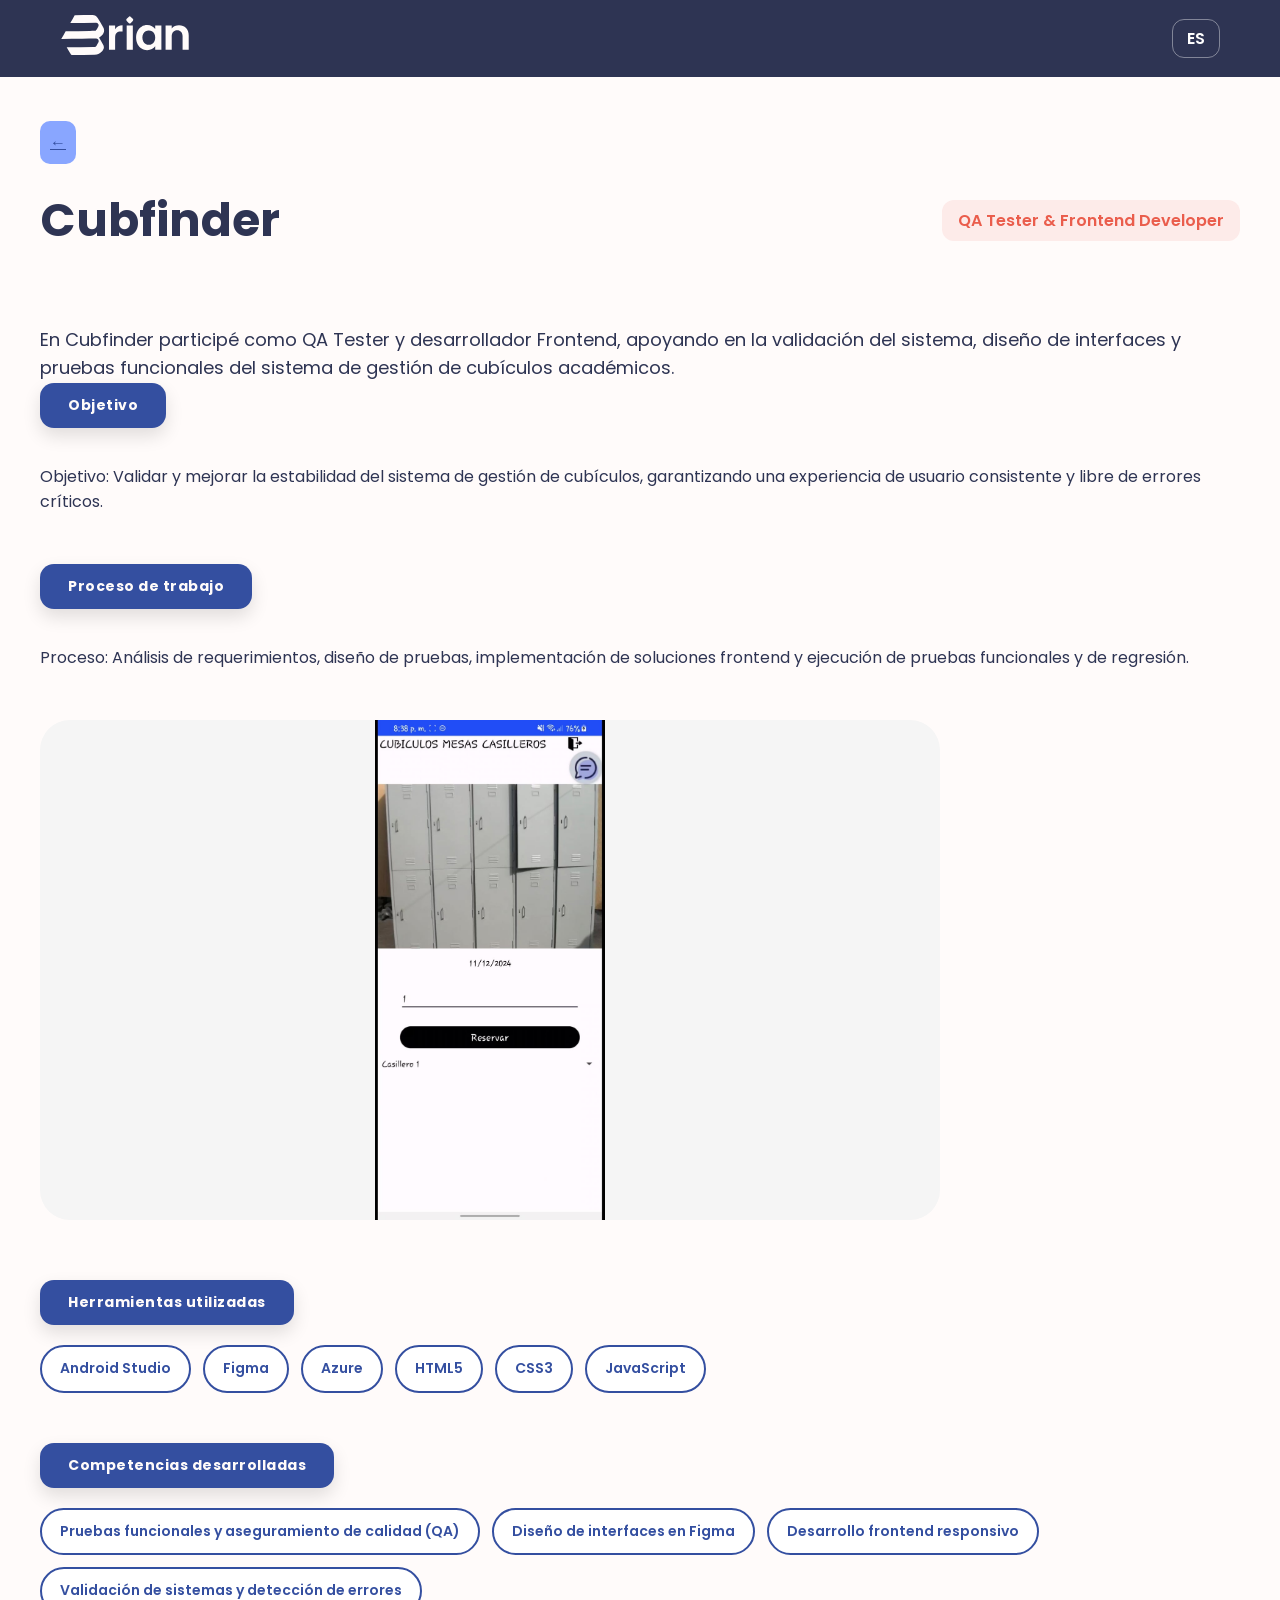
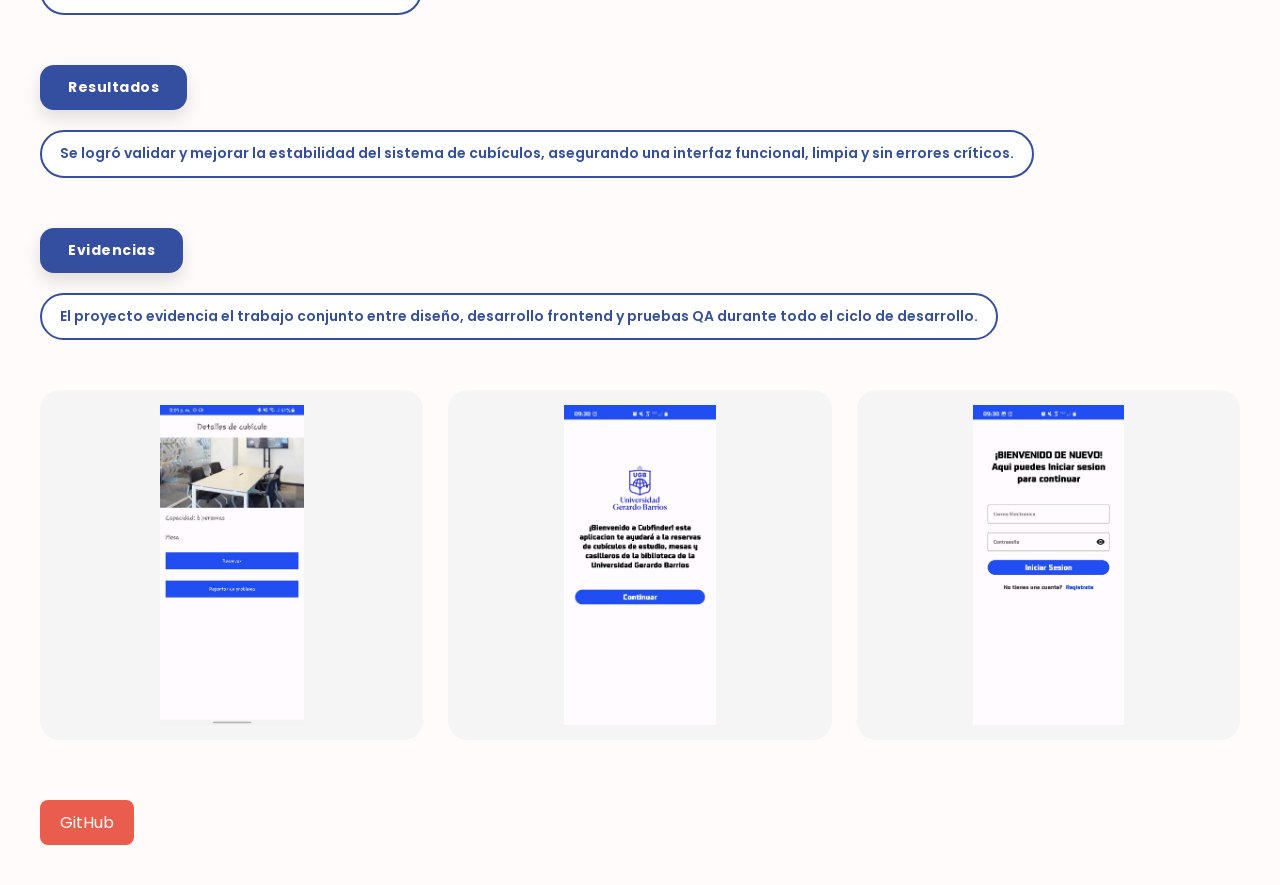
<file: proyectos/cubfinder/cubfinder.html>
<!DOCTYPE html>
<html lang="es">
<head>
    <meta charset="UTF-8">
    <meta name="viewport" content="width=device-width, initial-scale=1.0">
    <title>Cubfinder | Brian Rivera</title>
    <meta name="description" content="Proyecto Cubfinder - QA Tester & Frontend Developer. Validación de sistema, diseño de interfaces y pruebas funcionales.">

    <!-- Fuente Poppins -->
    <link rel="preconnect" href="https://fonts.googleapis.com">
    <link rel="preconnect" href="https://fonts.gstatic.com" crossorigin>
    <link href="https://fonts.googleapis.com/css2?family=Poppins:wght@300;400;500;600;700&display=swap" rel="stylesheet">

    <link rel="stylesheet" href="../estilo-proy.css">

    <style>
        :root{
            --blanco: #FFFBFA;
            --azul-oscuro: #2E3453;
            --azul: #344FA0;
            --rojo: #EA5D4C;
        }

        body{
            background: var(--blanco);
            font-family: 'Poppins', sans-serif;
            color: var(--azul-oscuro);
        }

        .navegacion{
            background: var(--azul-oscuro);
            color: var(--blanco);
        }

        .btn-regresar{
            color: var(--azul);
        }

        .proyecto-titulo{
            color: var(--azul-oscuro);
        }

        .proyecto-rol{
            color: var(--rojo);
        }

        .etiqueta{
            color: var(--blanco);
        }

        .tag{
            background: white;
            color: var(--azul);
            border: 2px solid var(--azul);
            padding: 12px 18px;
            border-radius: 999px;
            font-weight: 600;
        }

        .btn-github{
            background: var(--rojo);
            color: var(--blanco);
            padding: 10px 20px;
            border-radius: 8px;
            text-decoration: none;
        }

        .btn-github:hover{
            background: var(--azul-oscuro);
        }
    </style>
</head>
<body>

<header class="navegacion">
    <div class="logo"><img src="../../images/logo/br-blanco.svg" alt="Logo de Brian Rivera" width="130" height="40"></div>
    <a class="idioma" id="btnIdioma" aria-label="Cambiar idioma">ES</a>
</header>

<main class="contenedor-proyecto">
    <a href="../../index.html" class="btn-regresar" aria-label="Volver al portafolio">←</a>

    <header class="proyecto-header">
        <h1 class="proyecto-titulo">Cubfinder</h1>
        <span class="proyecto-rol" data-es="QA Tester & Frontend Developer" data-en="QA Tester & Frontend Developer">QA Tester & Frontend Developer</span>
    </header>

    <span class="lbl-rol-desempeñado" 
        data-es="En Cubfinder participé como QA Tester y desarrollador Frontend, apoyando en la validación del sistema, diseño de interfaces y pruebas funcionales del sistema de gestión de cubículos académicos."
        data-en="In Cubfinder I worked as QA Tester and Frontend Developer, supporting system validation, UI design, and functional testing for the academic cubicle management system.">
    </span>
    <br>

    <section class="info-seccion">
        <div class="etiqueta">Objetivo</div>
        <p>Objetivo: Validar y mejorar la estabilidad del sistema de gestión de cubículos, garantizando una experiencia de usuario consistente y libre de errores críticos.</p>
    </section>

    <section class="info-seccion">
        <div class="etiqueta">Proceso de trabajo</div>
        <p>Proceso: Análisis de requerimientos, diseño de pruebas, implementación de soluciones frontend y ejecución de pruebas funcionales y de regresión.</p>
    </section>

    <section class="banner-principal">
        <img src="./image1.png" class="principal" alt="Captura principal de Cubfinder" loading="lazy" width="800" height="450">
    </section>

    <section class="info-seccion">
        <div class="etiqueta" data-es="Herramientas utilizadas" data-en="Tools Used">Herramientas utilizadas</div>
        <div class="tags-contenedor">
            <span class="tag">Android Studio</span>
            <span class="tag">Figma</span>
            <span class="tag">Azure</span>
            <span class="tag">HTML5</span>
            <span class="tag">CSS3</span>
            <span class="tag">JavaScript</span>
        </div>
    </section>

    <section class="info-seccion">
        <div class="etiqueta" data-es="Competencias desarrolladas" data-en="Skills Developed">Competencias desarrolladas</div>
        <div class="tags-contenedor">
            <span class="tag" data-es="Pruebas funcionales y aseguramiento de calidad (QA)" data-en="Functional testing and quality assurance (QA)">Pruebas funcionales y aseguramiento de calidad (QA)</span>
            <span class="tag" data-es="Diseño de interfaces en Figma" data-en="UI design in Figma">Diseño de interfaces en Figma</span>
            <span class="tag" data-es="Desarrollo frontend responsivo" data-en="Responsive frontend development">Desarrollo frontend responsivo</span>
            <span class="tag" data-es="Validación de sistemas y detección de errores" data-en="System validation and bug detection">Validación de sistemas y detección de errores</span>
        </div>
    </section>

    <section class="info-seccion">
        <div class="etiqueta" data-es="Resultados" data-en="Results">Resultados</div>
        <div class="tags-contenedor">
            <span class="tag" data-es="Se logró validar y mejorar la estabilidad del sistema de cubículos, asegurando una interfaz funcional, limpia y sin errores críticos." data-en="The cubicle system was validated and improved, ensuring a functional, clean interface without critical errors.">Se logró validar y mejorar la estabilidad del sistema de cubículos, asegurando una interfaz funcional, limpia y sin errores críticos.</span>
        </div>
    </section>

    <section class="info-seccion">
        <div class="etiqueta" data-es="Evidencias" data-en="Evidence">Evidencias</div>
        <div class="tags-contenedor">
            <span class="tag" data-es="El proyecto evidencia el trabajo conjunto entre diseño, desarrollo frontend y pruebas QA durante todo el ciclo de desarrollo." data-en="The project demonstrates collaboration between design, frontend development, and QA testing throughout the development cycle.">El proyecto evidencia el trabajo conjunto entre diseño, desarrollo frontend y pruebas QA durante todo el ciclo de desarrollo.</span>
        </div>
    </section>

    <section class="galeria-pruebas">
        <img src="./image2.png" class="secundaria" alt="Pantalla Cubfinder 1" loading="lazy" width="400" height="300">
        <img src="./image3.png" class="secundaria" alt="Pantalla Cubfinder 2" loading="lazy" width="400" height="300">
        <img src="./image4.png" class="secundaria" alt="Pantalla Cubfinder 3" loading="lazy" width="400" height="300">
    </section>

    <footer class="proyecto-footer">
        <a href="https://github.com/0Undertaker0/Cubfinder.git" target="_blank" rel="noopener noreferrer" class="btn-github">GitHub</a>
    </footer>
</main>

<script src="../../idioma.js"></script>
</body>
</html>
</file>
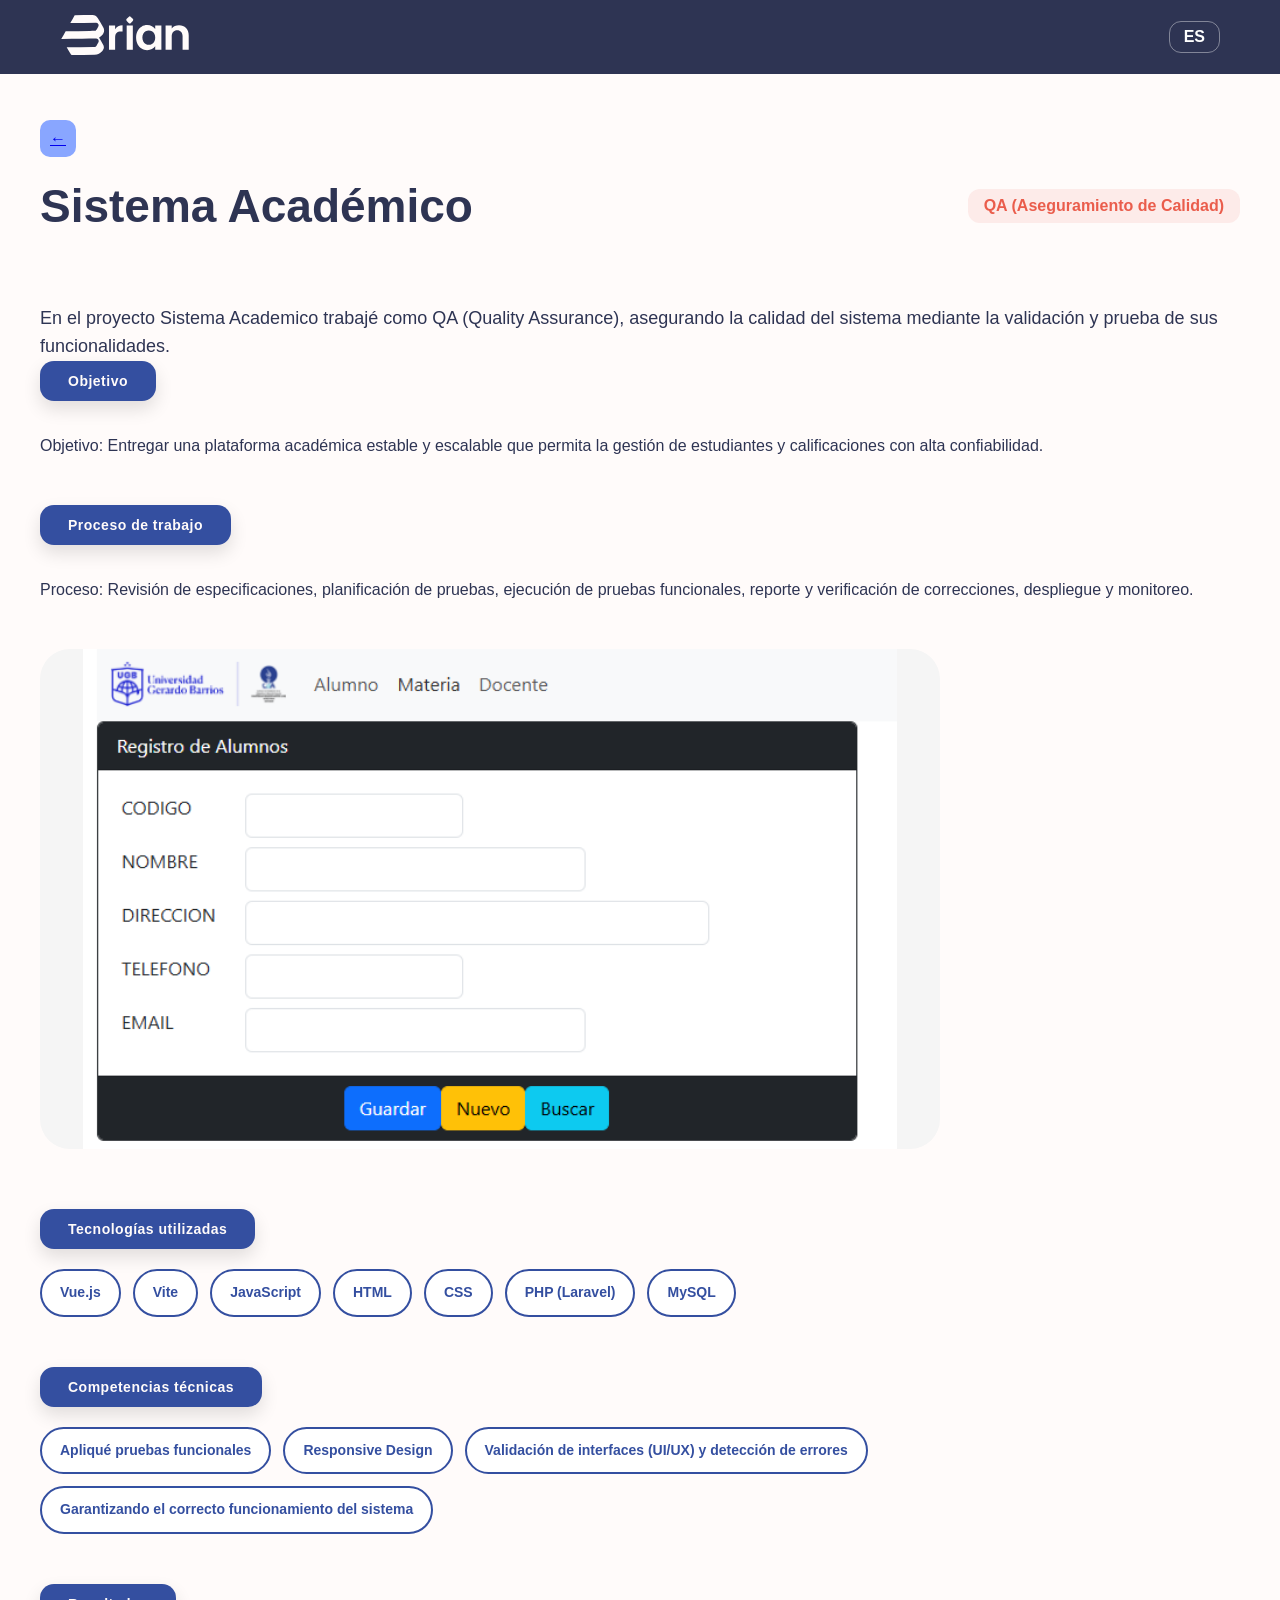
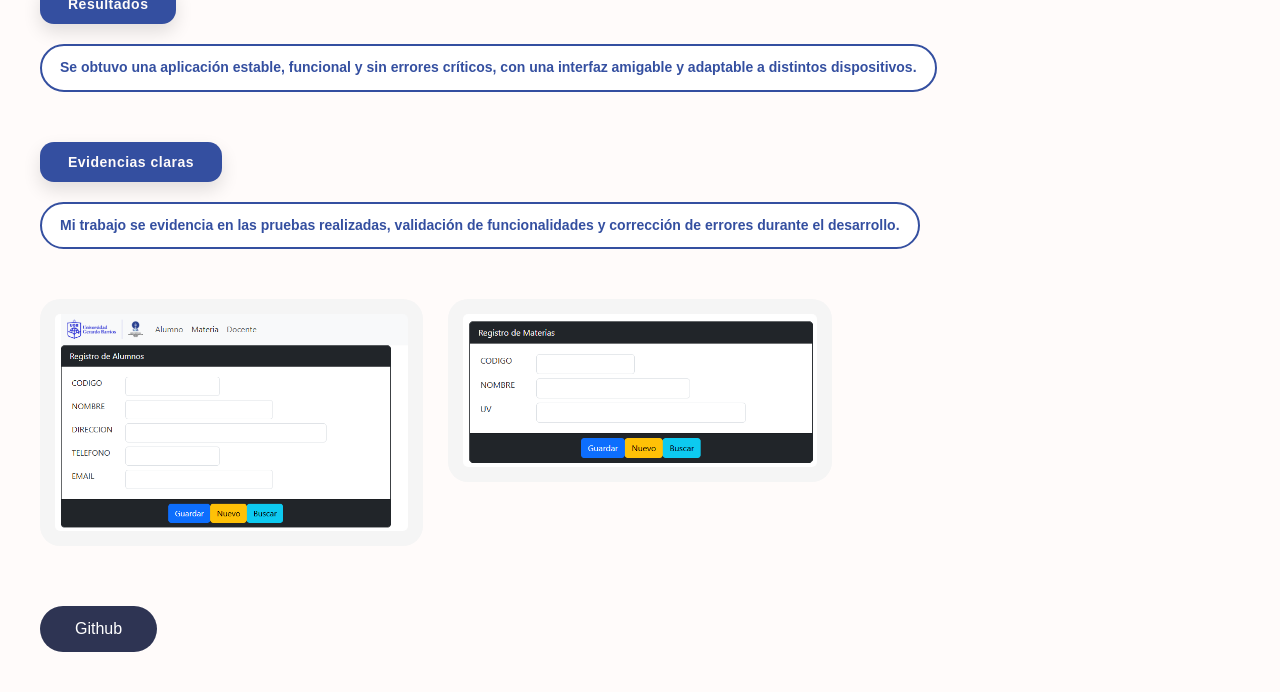
<file: proyectos/sistema-acad/sistema-academico.html>
<!DOCTYPE html>
<html lang="es">
<head>
    <meta charset="UTF-8">
    <meta name="viewport" content="width=device-width, initial-scale=1.0">
    <title>Sistema Académico | Brian Rivera</title>
    <meta name="description" content="Proyecto Sistema Académico - QA (Aseguramiento de Calidad). Validación y prueba de funcionalidades.">

    <link rel="preconnect" href="https://fonts.googleapis.com">
    <link rel="preconnect" href="https://fonts.gstatic.com" crossorigin>
    <link href="https://fonts.googleapis.com/css2?family=Figtree:wght@300;400;600;700&display=swap" rel="stylesheet">

    <link rel="stylesheet" href="../estilo-proy.css">
</head>
<body>

<header class="navegacion">
    <div class="logo"><img src="../../images/logo/br-blanco.svg" alt="Logo de Brian Rivera" width="130" height="40"></div>
    <a class="idioma" id="btnIdioma" aria-label="Cambiar idioma">ES</a>
</header>

<main class="contenedor-proyecto">
    <a href="../../index.html" class="btn-regresar" aria-label="Volver al portafolio">←</a>

    <header class="proyecto-header">
        <h1 class="proyecto-titulo">Sistema Académico</h1>
        <span class="proyecto-rol" data-es="QA (Aseguramiento de Calidad)" data-en="QA (Quality Assurance)">QA (Quality Assurance)</span>
    </header>

    <span class="lbl-rol-desempeñado" 
        data-es="En el proyecto Sistema Academico trabajé como QA (Quality Assurance), asegurando la calidad del sistema mediante la validación y prueba de sus funcionalidades." 
        data-en="In the Sistema Academico project I worked as QA (Quality Assurance), ensuring system quality through validation and functional testing.">
    </span> <br>

    <section class="info-seccion">
        <div class="etiqueta">Objetivo</div>
        <p>Objetivo: Entregar una plataforma académica estable y escalable que permita la gestión de estudiantes y calificaciones con alta confiabilidad.</p>
    </section>

    <section class="info-seccion">
        <div class="etiqueta">Proceso de trabajo</div>
        <p>Proceso: Revisión de especificaciones, planificación de pruebas, ejecución de pruebas funcionales, reporte y verificación de correcciones, despliegue y monitoreo.</p>
    </section>

    <section class="banner-principal">
        <img src="./sistema1.png" class="principal" alt="Captura del Sistema Académico" loading="lazy" width="800" height="450">
    </section>

    <section class="info-seccion">
        <div class="etiqueta" data-es="Tecnologías utilizadas" data-en="Technologies Used">Tecnologías utilizadas</div>
        <div class="tags-contenedor">
            <span class="tag">Vue.js</span>
            <span class="tag">Vite</span>
            <span class="tag">JavaScript</span>
            <span class="tag">HTML</span>
            <span class="tag">CSS</span>
            <span class="tag">PHP (Laravel)</span>
            <span class="tag">MySQL</span>
        </div>
    </section>

    <section class="info-seccion">
        <div class="etiqueta" data-es="Competencias técnicas" data-en="Technical Skills">Competencias técnicas</div>
        <div class="tags-contenedor">
            <span class="tag" data-es="Apliqué pruebas funcionales" data-en="Performed functional testing">Apliqué pruebas funcionales</span>
            <span class="tag">Responsive Design</span>
            <span class="tag" data-es="Validación de interfaces (UI/UX) y detección de errores" data-en="UI/UX validation and bug detection">Validación de interfaces (UI/UX) y detección de errores</span>
            <span class="tag" data-es="Garantizando el correcto funcionamiento del sistema" data-en="Ensuring proper system functionality">Garantizando el correcto funcionamiento del sistema</span>
        </div>
    </section>

    <section class="info-seccion">
        <div class="etiqueta" data-es="Resultados" data-en="Results">Resultados</div>
        <div class="tags-contenedor">
            <span class="tag" data-es="Se obtuvo una aplicación estable, funcional y sin errores críticos, con una interfaz amigable y adaptable a distintos dispositivos." data-en="A stable and fully functional application was achieved, free of critical errors, with a user-friendly interface adaptable to different devices.">Se obtuvo una aplicación estable, funcional y sin errores críticos, con una interfaz amigable y adaptable a distintos dispositivos.</span>
        </div>
    </section>

    <section class="info-seccion">
        <div class="etiqueta" data-es="Evidencias claras" data-en="Evidence">Evidencias claras</div>
        <div class="tags-contenedor">
            <span class="tag" data-es="Mi trabajo se evidencia en las pruebas realizadas, validación de funcionalidades y corrección de errores durante el desarrollo." data-en="My work is demonstrated through testing, feature validation, and bug fixing during development.">Mi trabajo se evidencia en las pruebas realizadas, validación de funcionalidades y corrección de errores durante el desarrollo.</span>
        </div>
    </section>

    <section class="galeria-pruebas">
        <img src="./sistema1.png" class="secundaria" alt="Sistema Académico - vista 1" loading="lazy" width="400" height="300">
        <img src="./sistema2.png" class="secundaria" alt="Sistema Académico - vista 2" loading="lazy" width="400" height="300">
    </section>

    <footer class="proyecto-footer">
        <a href="https://github.com/0Undertaker0/sistema_academic" target="_blank" rel="noopener noreferrer" class="btn-github">Github</a>
    </footer>
</main>

<script src="../../idioma.js"></script>
</body>
</html>
</file>
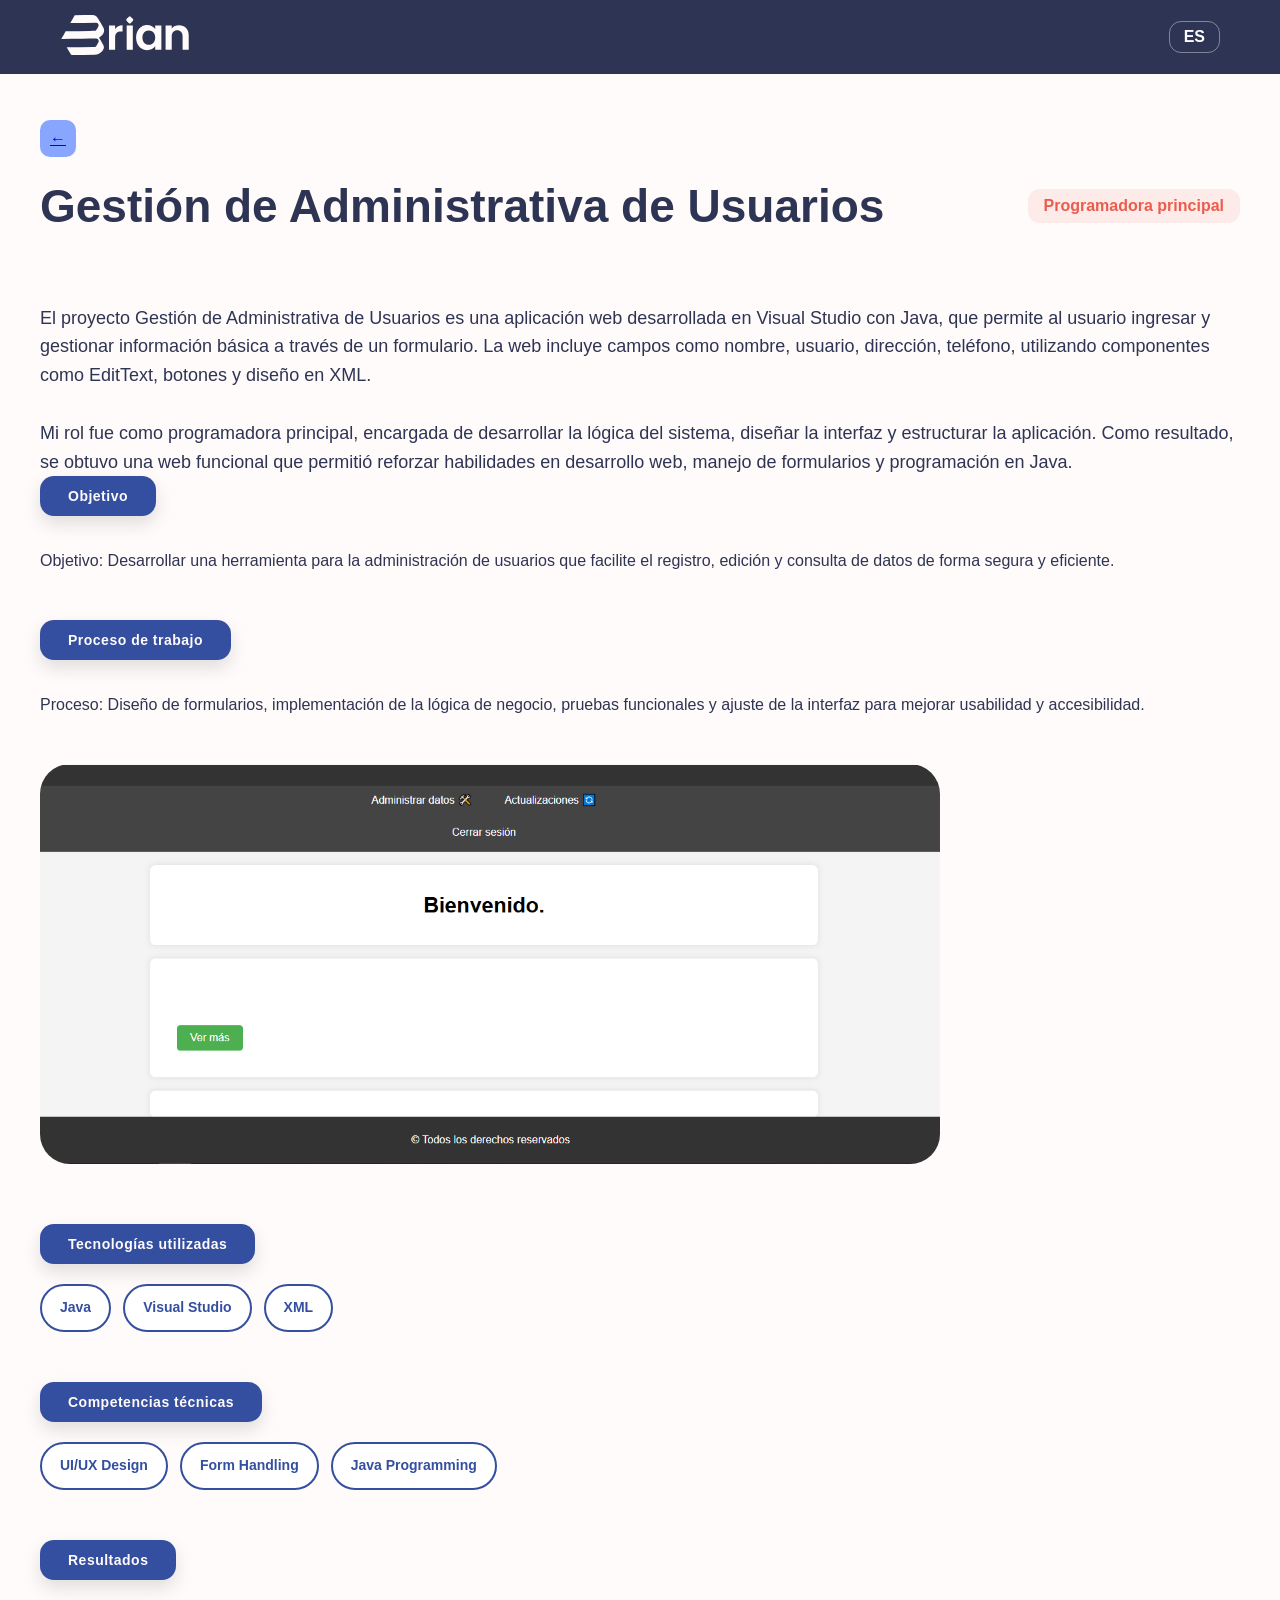
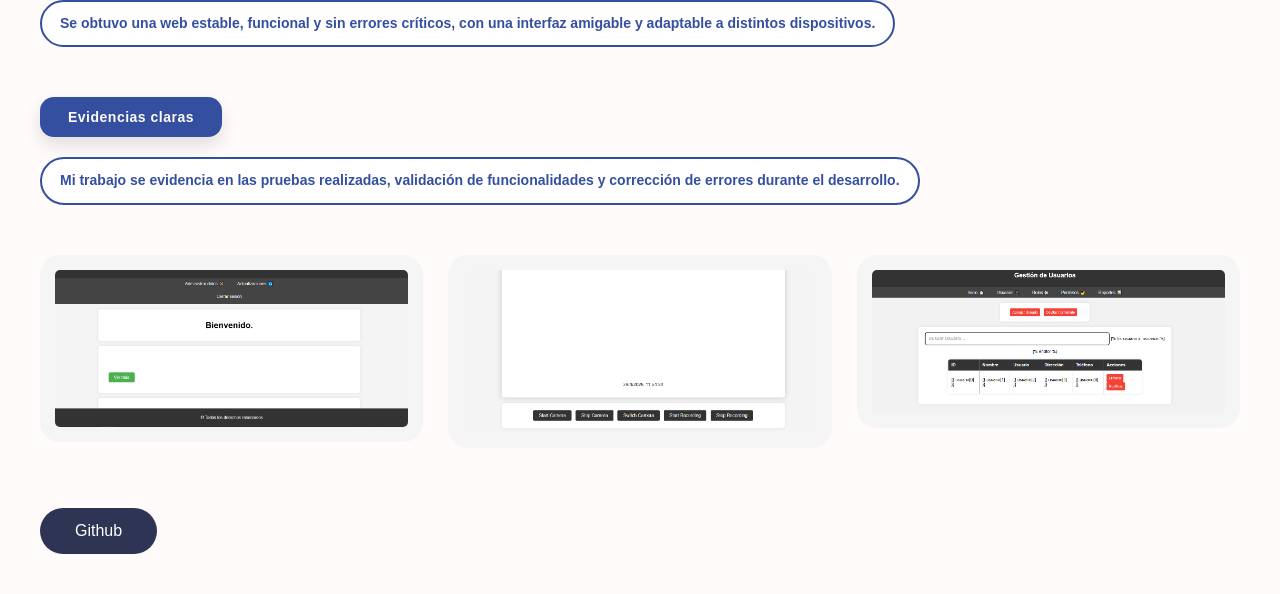
<file: proyectos/sistema-insc/sistema-inscripcion.html>
<!DOCTYPE html>
<html lang="es">
<head>
    <meta charset="UTF-8">
    <meta name="viewport" content="width=device-width, initial-scale=1.0">
    <title>Gestión Administrativa de Usuarios | Brian Rivera</title>
    <meta name="description" content="Proyecto de Gestión Administrativa de Usuarios. Aplicación web en Java con formularios y diseño XML.">

    <link rel="preconnect" href="https://fonts.googleapis.com">
    <link rel="preconnect" href="https://fonts.gstatic.com" crossorigin>
    <link href="https://fonts.googleapis.com/css2?family=Figtree:wght@300;400;600;700&display=swap" rel="stylesheet">

    <link rel="stylesheet" href="../estilo-proy.css">
</head>
<body>

<header class="navegacion">
    <div class="logo"><img src="../../images/logo/br-blanco.svg" alt="Logo de Brian Rivera" width="130" height="40"></div>
    <a class="idioma" id="btnIdioma" aria-label="Cambiar idioma">ES</a>
</header>

<main class="contenedor-proyecto">
    <a href="../../index.html" class="btn-regresar" aria-label="Volver al portafolio">←</a>

    <header class="proyecto-header">
        <h1 class="proyecto-titulo" data-es="Gestión de Administrativa de Usuarios" data-en="User Administration Management">Gestión de Administrativa de Usuarios</h1>
        <span class="proyecto-rol" data-es="Programadora principal" data-en="Lead Developer">Programadora principal</span>
    </header>

    <span class="lbl-rol-desempeñado" 
        data-es='El proyecto Gestión de Administrativa de Usuarios es una aplicación web desarrollada en Visual Studio con Java, 
        que permite al usuario ingresar y gestionar información básica a través de un formulario. 
        La web incluye campos como nombre, usuario, dirección, teléfono, utilizando componentes como EditText, botones y diseño en XML. <br><br>
        Mi rol fue como programadora principal, encargada de desarrollar la lógica del sistema, diseñar la interfaz y estructurar la aplicación. 
        Como resultado, se obtuvo una web funcional que permitió reforzar habilidades en desarrollo web, manejo de formularios y programación en Java.'

        data-en='The User Administration Management project is a web application developed in Visual Studio using Java. 
        It allows users to input and manage basic information through a structured form. 
        The application includes fields such as name, username, address, phone number, utilizing components like EditText, buttons, and XML layouts. <br><br>
        I worked as the lead developer, responsible for implementing the system logic, designing the user interface, and structuring the application architecture. 
        As a result, a fully functional web was delivered, strengthening skills in web development, form management, and Java programming.'>
    </span>

    <section class="info-seccion">
        <div class="etiqueta">Objetivo</div>
        <p>Objetivo: Desarrollar una herramienta para la administración de usuarios que facilite el registro, edición y consulta de datos de forma segura y eficiente.</p>
    </section>

    <section class="info-seccion">
        <div class="etiqueta">Proceso de trabajo</div>
        <p>Proceso: Diseño de formularios, implementación de la lógica de negocio, pruebas funcionales y ajuste de la interfaz para mejorar usabilidad y accesibilidad.</p>
    </section>

    <section class="banner-principal">
        <img src="./sis1.png" class="principal" alt="Captura del Sistema de Inscripción" loading="lazy" width="800" height="450">
    </section>

    <section class="info-seccion">
        <div class="etiqueta" data-es="Tecnologías utilizadas" data-en="Technologies Used">Tecnologías utilizadas</div>
        <div class="tags-contenedor">
            <span class="tag">Java</span>
            <span class="tag">Visual Studio</span>
            <span class="tag">XML</span>
        </div>
    </section>

    <section class="info-seccion">
        <div class="etiqueta" data-es="Competencias técnicas" data-en="Technical Skills">Competencias técnicas</div>
        <div class="tags-contenedor">
            <span class="tag">UI/UX Design</span>
            <span class="tag">Form Handling</span>
            <span class="tag">Java Programming</span>
        </div>
    </section>

    <section class="info-seccion">
        <div class="etiqueta" data-es="Resultados" data-en="Results">Resultados</div>
        <div class="tags-contenedor">
            <span class="tag" data-es="Se obtuvo una web estable, funcional y sin errores críticos, con una interfaz amigable y adaptable a distintos dispositivos." data-en="A stable, fully functional web was achieved, free of critical errors, with a user-friendly interface adaptable to different devices.">Se obtuvo una web estable, funcional y sin errores críticos, con una interfaz amigable y adaptable a distintos dispositivos.</span>
        </div>
    </section>

    <section class="info-seccion">
        <div class="etiqueta" data-es="Evidencias claras" data-en="Evidence">Evidencias claras</div>
        <div class="tags-contenedor">
            <span class="tag" data-es="Mi trabajo se evidencia en las pruebas realizadas, validación de funcionalidades y corrección de errores durante el desarrollo." data-en="My work is demonstrated through testing, feature validation, and bug fixing carried out during development.">Mi trabajo se evidencia en las pruebas realizadas, validación de funcionalidades y corrección de errores durante el desarrollo.</span>
        </div>
    </section>

    <section class="galeria-pruebas">
        <img src="./sis1.png" class="secundaria" alt="Sistema Inscripción - vista 1" loading="lazy" width="400" height="300">
        <img src="./Camaras.png" class="secundaria" alt="Sistema Inscripción - cámaras" loading="lazy" width="400" height="300">
        <img src="./usuarios.png" class="secundaria" alt="Sistema Inscripción - usuarios" loading="lazy" width="400" height="300">
    </section>

    <footer class="proyecto-footer">
        <a href="https://github.com/0Undertaker0/gestion-de-usuarios" target="_blank" rel="noopener noreferrer" class="btn-github">Github</a>
    </footer>
</main>

<script src="../../idioma.js"></script>
</body>
</html>
</file>
<file: proyectos/estilo-proy.css>
:root {
    --blanco: #FFFBFA;
    --azul-oscuro: #2E3453;
    --azul: #344FA0;
    --rojo: #EA5D4C;
}

/* BASE */
body {
    background: var(--blanco);
    font-family: 'Poppins', sans-serif;
    color: var(--azul-oscuro);
    margin: 0;
    padding: 40px 20px;
}

/* NAV */
.navegacion {
    display: flex;
    justify-content: space-between;
    align-items: center;
    padding: 15px 60px;
    background: var(--azul-oscuro);
    color: white;
    position: fixed;
    top: 0;
    left: 0;
    width: 100%;
    z-index: 1000;
    box-sizing: border-box;
}

.logo{
    width: 120px;
}

.btn-regresar{
    background-color: #89a6ff;
    border-radius: 10px;
    padding: 10px;
}

/* BOTÓN IDIOMA */
.idioma {
    cursor: pointer;
    padding: 6px 14px;
    border-radius: 12px;
    transition: 0.3s;
    color: white;
    font-weight: 600;
    border: 1px solid rgba(255,255,255,0.4);
    background: transparent;
}

.idioma:hover {
    background: var(--rojo);
}

/* CONTENEDOR */
.contenedor-proyecto {
    max-width: 1200px;
    margin: auto;
    margin-top: 90px;
}

/* HEADER */
.proyecto-header {
    display: flex;
    justify-content: space-between;
    margin-bottom: 40px;
    align-items: center;
}

.proyecto-titulo {
    color: var(--azul-oscuro);
    font-size: 46px;
    font-weight: 700;
}

.proyecto-rol {
    color: var(--rojo);
    font-weight: 600;
    background: rgba(234,93,76,0.1);
    padding: 8px 16px;
    border-radius: 12px;
}

/* TEXTO */
.lbl-rol-desempeñado{
    font-size: 18px;
    line-height: 1.6;
}

/* BANNER PRINCIPAL */
.banner-principal {
    width: 100%;
    max-width: 900px;
    height: auto;
    min-height: 400px;
    border-radius: 30px;
    overflow: hidden;
    margin-bottom: 60px;
    background: #f5f5f5;
    display: flex;
    align-items: center;
    justify-content: center;
}

.principal {
    width: 100%;
    height: auto;
    max-height: 500px;
    object-fit: contain;
}

/* GALERÍA */
.galeria-pruebas {
    display: grid;
    grid-template-columns: repeat(3, 1fr);
    gap: 25px;
    margin-top: 30px;
}

.secundaria {
    width: 100%;
    height: auto;
    max-height: 350px;
    object-fit: contain;
    border-radius: 20px;
    transition: 0.3s ease;
    background: #f5f5f5;
    padding: 15px;
    box-sizing: border-box;
}

/* INFO */
.info-seccion {
    margin-bottom: 50px;
}

.etiqueta {
    background: var(--azul);
    color: var(--blanco);
    padding: 12px 28px;
    display: inline-block;
    margin-bottom: 20px;
    border-radius: 14px;
    font-weight: 700;
    font-size: 14px;
    letter-spacing: 0.5px;
    box-shadow: 0 8px 18px rgba(0,0,0,0.12);
}

.tags-contenedor {
    display: flex;
    gap: 12px;
    flex-wrap: wrap;
    align-items: flex-start;
}

.tag {
    background: white;
    border: 2px solid var(--azul);
    padding: 12px 18px;
    border-radius: 999px;
    font-weight: 600;
    color: var(--azul);
    font-size: 14px;
    line-height: 1.4;
    white-space: normal;
    word-break: break-word;
    max-width: 100%;
}

/* FOOTER */
.proyecto-footer {
    margin-top: 60px;
    display: flex;
    justify-content: space-between;
}

/* BOTÓN GITHUB */
.btn-github {
    background: var(--azul-oscuro);
    color: white;
    padding: 14px 35px;
    border-radius: 25px;
    text-decoration: none;
}

/* ========================= */
/* 📱 RESPONSIVE MOBILE FIX */
/* ========================= */

@media (max-width: 768px) {

    body{
        padding: 20px 15px;
    }

    .navegacion{
        padding: 15px 20px;
    }

    .proyecto-header {
        flex-direction: column;
        gap: 15px;
        align-items: flex-start;
    }

    .proyecto-titulo{
        font-size: 32px;
    }

    .banner-principal {
        height: 250px;
        border-radius: 18px;
    }

    .galeria-pruebas {
        grid-template-columns: 1fr;
    }

    .secundaria {
        height: 220px;
        border-radius: 15px;
    }

    .tags-contenedor{
        flex-direction: column;
        align-items: flex-start;
    }

    .btn-github{
        width: 100%;
        text-align: center;
    }

    .proyecto-footer{
        flex-direction: column;
        gap: 15px;
    }
}
</file>
